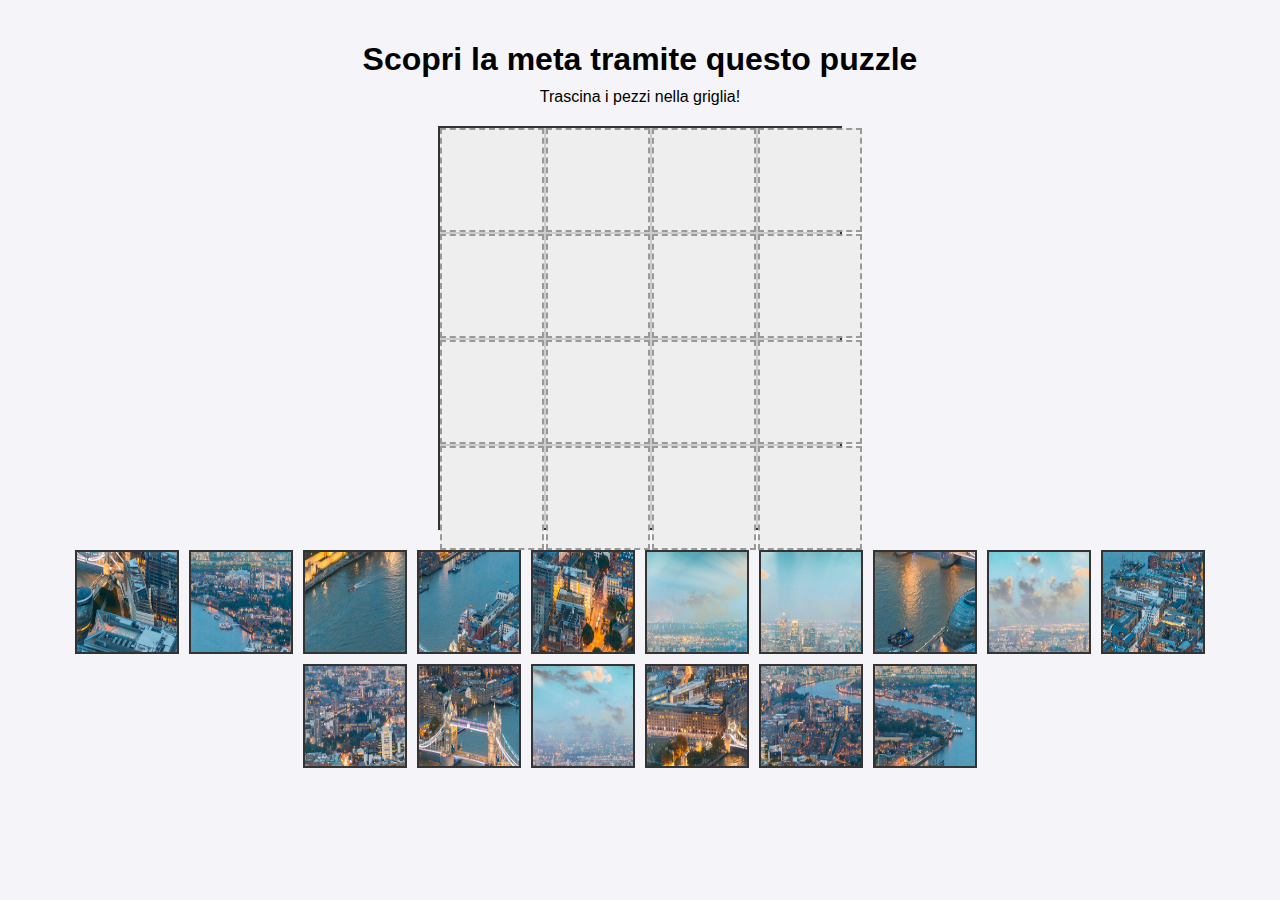
<file: index.html>
<!DOCTYPE html>
<html lang="en">
<head>
    <meta charset="UTF-8">
    <meta name="viewport" content="width=device-width, initial-scale=1.0">
    <title>Puzzle Interattivo</title>
    <link rel="stylesheet" href="styles.css">
</head>
<body>
    <h1>Scopri la meta tramite questo puzzle</h1>
    <p>Trascina i pezzi nella griglia!</p>

    <!-- Contenitore del puzzle -->
    <div id="grid-container"></div>

    <!-- Contenitore dei pezzi -->
    <div id="pieces-container"></div>

    <!-- Messaggio di completamento -->
    <div id="completion-message" class="hidden">
        <p>Congratulazioni! Hai completato il puzzle!</p>
        <a href="success.html" id="next-page-button" class="hidden-button">Scopri i dettagli!</a>
    </div>

    <script src="script.js"></script>
</body>
</html>
</file>
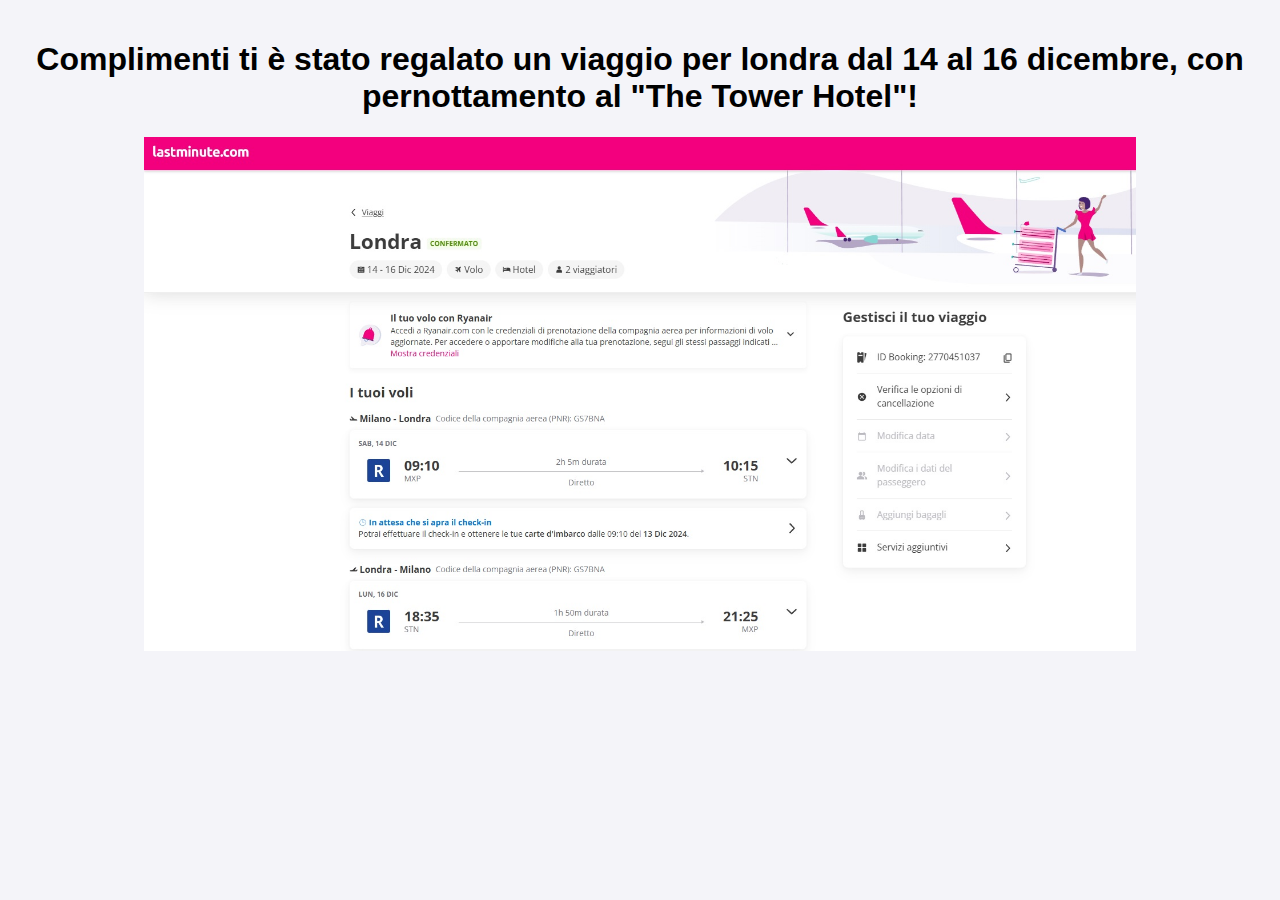
<file: success.html>
<!DOCTYPE html>
<html lang="en">
<head>
    <meta charset="UTF-8">
    <meta name="viewport" content="width=device-width, initial-scale=1.0">
    <title>Pagina di Successo</title>
    <style>
        body {
            font-family: Arial, sans-serif;
            text-align: center;
            background-color: #f4f4f9;
            margin: 0;
            padding: 20px;
        }

        img {
            max-width: 80%;
            height: auto;
        }
    </style>
</head>
<body>
    <h1>Complimenti ti è stato regalato un viaggio per londra dal 14 al 16 dicembre, con pernottamento al "The Tower Hotel"!</h1>
    <img src="biglietti.jpg" alt="Immagine completata"> <!-- Cambia con l'immagine desiderata -->
</body>
</html>
</file>
<file: styles.css>
/* Stili generali */
body {
    font-family: Arial, sans-serif;
    text-align: center;
    background-color: #f4f4f9;
    margin: 0;
    padding: 20px;
    overflow: hidden; /* Previene scrolling indesiderato */
}

h1 {
    margin-bottom: 10px;
}

p {
    margin-top: 5px;
}

#grid-container {
    width: 400px;
    height: 400px;
    margin: 20px auto;
    display: grid;
    grid-template-columns: repeat(4, 1fr);
    grid-template-rows: repeat(4, 1fr);
    gap: 2px;
    background-color: #ccc;
    border: 2px solid #333;
    touch-action: none; /* Impedisce lo scroll durante il tocco */
}

#pieces-container {
    margin: 20px;
    display: flex;
    flex-wrap: wrap;
    gap: 10px;
    justify-content: center;
    touch-action: none; /* Impedisce lo scroll durante il tocco */
}

.puzzle-piece {
    width: 100px;
    height: 100px;
    background-size: 400px 400px;
    background-repeat: no-repeat;
    cursor: grab;
    border: 2px solid #333;
    touch-action: none; /* Impedisce lo scroll durante il tocco */
}

.grid-slot {
    width: 100px;
    height: 100px;
    background-color: #eee;
    border: 2px dashed #999;
    display: flex;
    align-items: center;
    justify-content: center;
    position: relative;
}

.grid-slot.correct {
    border-color: green;
}

.grid-slot.incorrect {
    border-color: red;
}

.dragging {
    opacity: 0.5;
    cursor: grabbing;
}

.hidden {
    display: none;
}

#completion-message {
    margin-top: 20px;
    font-size: 24px;
    color: green;
    font-weight: bold;
}

#next-page-button {
    display: inline-block;
    margin-top: 10px;
    padding: 10px 20px;
    font-size: 18px;
    background-color: #007bff;
    color: white;
    text-decoration: none;
    border-radius: 5px;
}

#next-page-button:hover {
    background-color: #0056b3;
}

/* Responsività */
@media (max-width: 600px) {
    #grid-container {
        width: 300px;
        height: 300px;
        grid-template-columns: repeat(4, 1fr);
        grid-template-rows: repeat(4, 1fr);
    }

    .puzzle-piece, .grid-slot {
        width: 75px;
        height: 75px;
    }
}

@media (max-width: 400px) {
    #grid-container {
        width: 240px;
        height: 240px;
    }

    .puzzle-piece, .grid-slot {
        width: 60px;
        height: 60px;
    }
}
</file>
